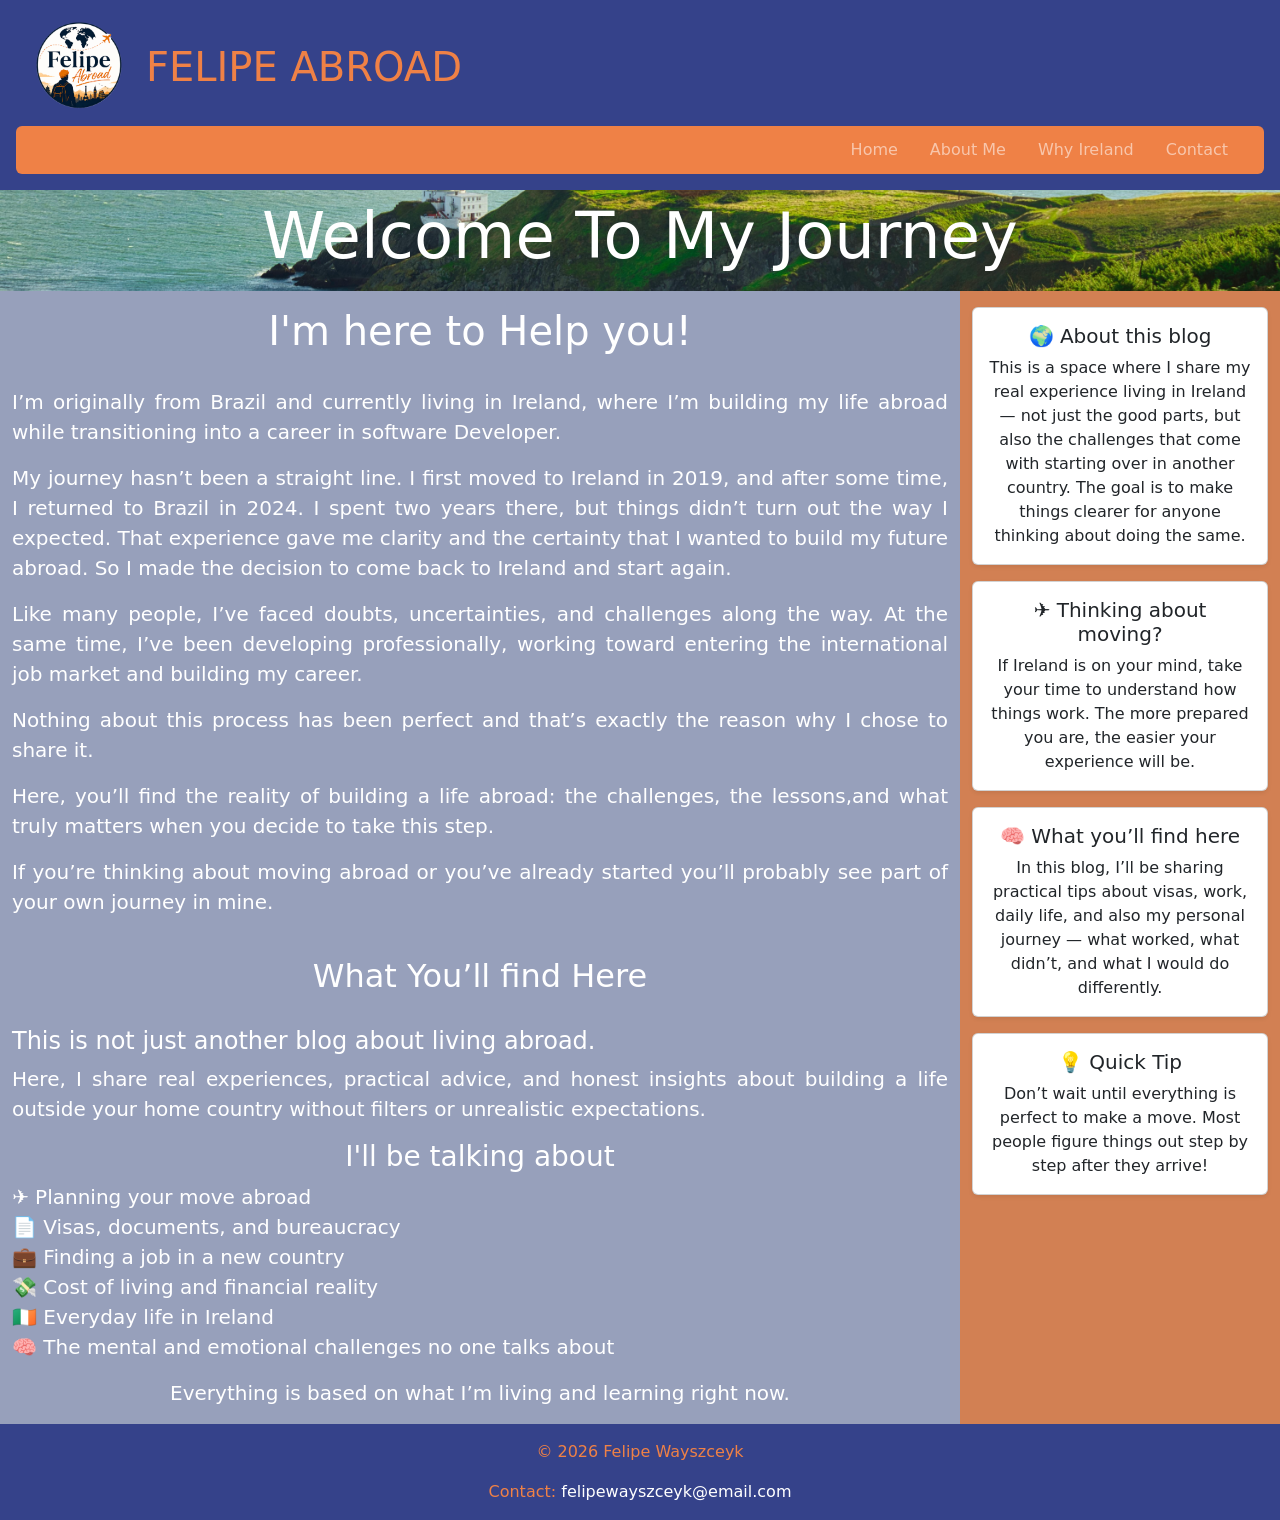
<file: index.html>
<!DOCTYPE html>
<html lang="en">
  <head>
    <meta charset="UTF-8" />
    <meta name="viewport" content="width=device-width, initial-scale=1.0" />
    <title>Felipe Wayszceyk - home</title>
    <link rel="stylesheet" href="css/style.css" />
    <link
     href="https://cdn.jsdelivr.net/npm/bootstrap@5.3.3/dist/css/bootstrap.min.css" rel="stylesheet"/>
  </head>
  <body class="Home">
    <header>
        <div class="container-fluid d-flex align-items-center gap-3">
            <div class="col-1">
            <a href="index.html" target="_blank">
            <img src="images/logo-felipe-abroad.png" class="img-fluid" alt="logo-image "/>
            </a>
            </div>
           <h1 class="mb-0">FELIPE ABROAD</h1>
        </div>
           <nav class="navbar navbar-expand-sm navbar-dark custom-navbar rounded py-1">
        <div class="container-fluid">
            <button 
                    class="navbar-toggler" 
                    type="button" 
                    data-bs-toggle="collapse"
                    data-bs-target="#navbarNav">
                    <span class="navbar-toggler-icon"></span>               
            </button>
                <div class="collapse navbar-collapse" id="navbarNav">
                     <ul class="navbar-nav ms-auto">
                     <li class="nav-item"><a href="index.html" class="nav-link">Home</a></li>
                     <li class="nav-item"><a href="about.html" class="nav-link">About Me</a></li>
                     <li class="nav-item"><a href="info.html" class="nav-link">Why Ireland</a></li>
                     <li class="nav-item"><a href="contact.html" class="nav-link">Contact</a></li>
                     </ul>


                </div>

        </div>
    </header>

    <main>
    <section class="hero d-flex  justify-content-center text-center">
        <div class="container-fluid">
         <h1 class="display-3">Welcome To My Journey</h1>
          </div>
    </section>
<section class="content container-fluid d-flex  justify-content-center text-justify">
  <div class="row">

    <article class="col-md-9" >
      <h1 style="text-align:center; margin-top: 1rem;" > I'm here to Help you!</h1><br>
      
      <p class="lead" style="text-align: justify;">I’m originally from Brazil and currently living in Ireland, where I’m building 
        my life abroad while transitioning into a career in software Developer.
      </p> 
      
      <p class="lead" style="text-align: justify;">My journey hasn’t been a straight line. I first moved to Ireland in 2019, and after some time,
         I returned to Brazil in 2024. I spent two years there, but things didn’t turn out the way I expected. 
         That experience gave me clarity and the certainty that I wanted to build my future abroad.
         So I made the decision to come back to Ireland and start again.  
      </p>  

      <p class="lead" style="text-align: justify;">Like many people, I’ve faced doubts, uncertainties, and challenges along the way. At the same time, 
        I’ve been developing professionally, working toward entering the international job market and building my career.
      </p>
      <p class="lead" style="text-align: justify;">
          Nothing about this process has been perfect and that’s exactly the reason why I chose to share it.
        </p>

        <p class="lead" style="text-align: justify;">
          Here, you’ll find the reality of building a life abroad: the challenges, the lessons,and what truly matters when you 
          decide to take this step.
        </p>

        <p class="lead" style="text-align: justify;">
          If you’re thinking about moving abroad or you’ve already started you’ll probably see part of your own journey in mine.
        </p><br>

        
      <h2 style="text-align:center">What You’ll find Here</h2><br>
            <h4 style="text-align:justify">This is not just another blog about living abroad.</h4>

            <p class="lead"style="text-align: justify;">  Here, I share real experiences, practical advice, and honest insights about building a life outside your home country 
                 without filters or unrealistic expectations.
            </p>  
           <h3 style="text-align: center;">  
            I'll be talking about</h3>

           <p class="lead"style="text-align: justify;">
            ✈️ Planning your move abroad<br>
            📄 Visas, documents, and bureaucracy<br>
            💼 Finding a job in a new country<br>
            💸 Cost of living and financial reality<br>
            🇮🇪 Everyday life in Ireland<br>
            🧠 The mental and emotional challenges no one talks about<br>
            </p>
            <p class="lead"style="text-align: center;">
            Everything is based on what I’m living and learning right now.
          </p>

       </article>
            
    <aside class="side col-12 col-md-3">

      <div class="card custom-card mb-3 shadow-sm rounded" style="margin-top:1rem;">
        <div class="card-body">
          <h5 class="card-title">🌍 About this blog</h5>
          <p class="card-text">
            This is a space where I share my real experience living in Ireland — 
            not just the good parts, but also the challenges that come with starting over in another country. 
            The goal is to make things clearer for anyone thinking about doing the same.
          </p>
        </div>
      </div>

      <div class="card custom-card mb-3 shadow-sm">
        <div class="card-body">
          <h5 class="card-title">✈️ Thinking about moving?</h5>
          <p class="card-text">
            If Ireland is on your mind, take your time to understand how things work. The more prepared you are,
         the easier your experience will be.
          </p>
        </div>
      </div>
      
      <div class="card custom-card mb-3 shadow-sm">
        <div class="card-body">
          <h5 class="card-title">🧠 What you’ll find here</h5>
          <p class="card-text">
            In this blog, I’ll be sharing practical tips about visas, work, daily life, and also my personal journey — 
            what worked, what didn’t, and what I would do differently.
          </p>
        </div>
      </div>


     <div class="card custom-card mb-3 shadow-sm">
        <div class="card-body">
          <h5 class="card-title">💡 Quick Tip</h5>
          <p class="card-text">
            Don’t wait until everything is perfect to make a move. Most people figure things out step by step after they arrive!
          </p>
        </div>
      </div>

    </aside>

    </div>
</section>
    </main>

    <footer>
      <p>&copy; 2026 Felipe Wayszceyk</p>
      <p class="mb-0">
    Contact: 
    <a href="mailto:felipewayszceyk@email.com" class="text-white text-decoration-none">
      felipewayszceyk@email.com
    </a>
    </footer>
    <script src="https://cdn.jsdelivr.net/npm/bootstrap@5.3.3/dist/js/bootstrap.bundle.min.js"></script>
  </body>
</html>
</file>
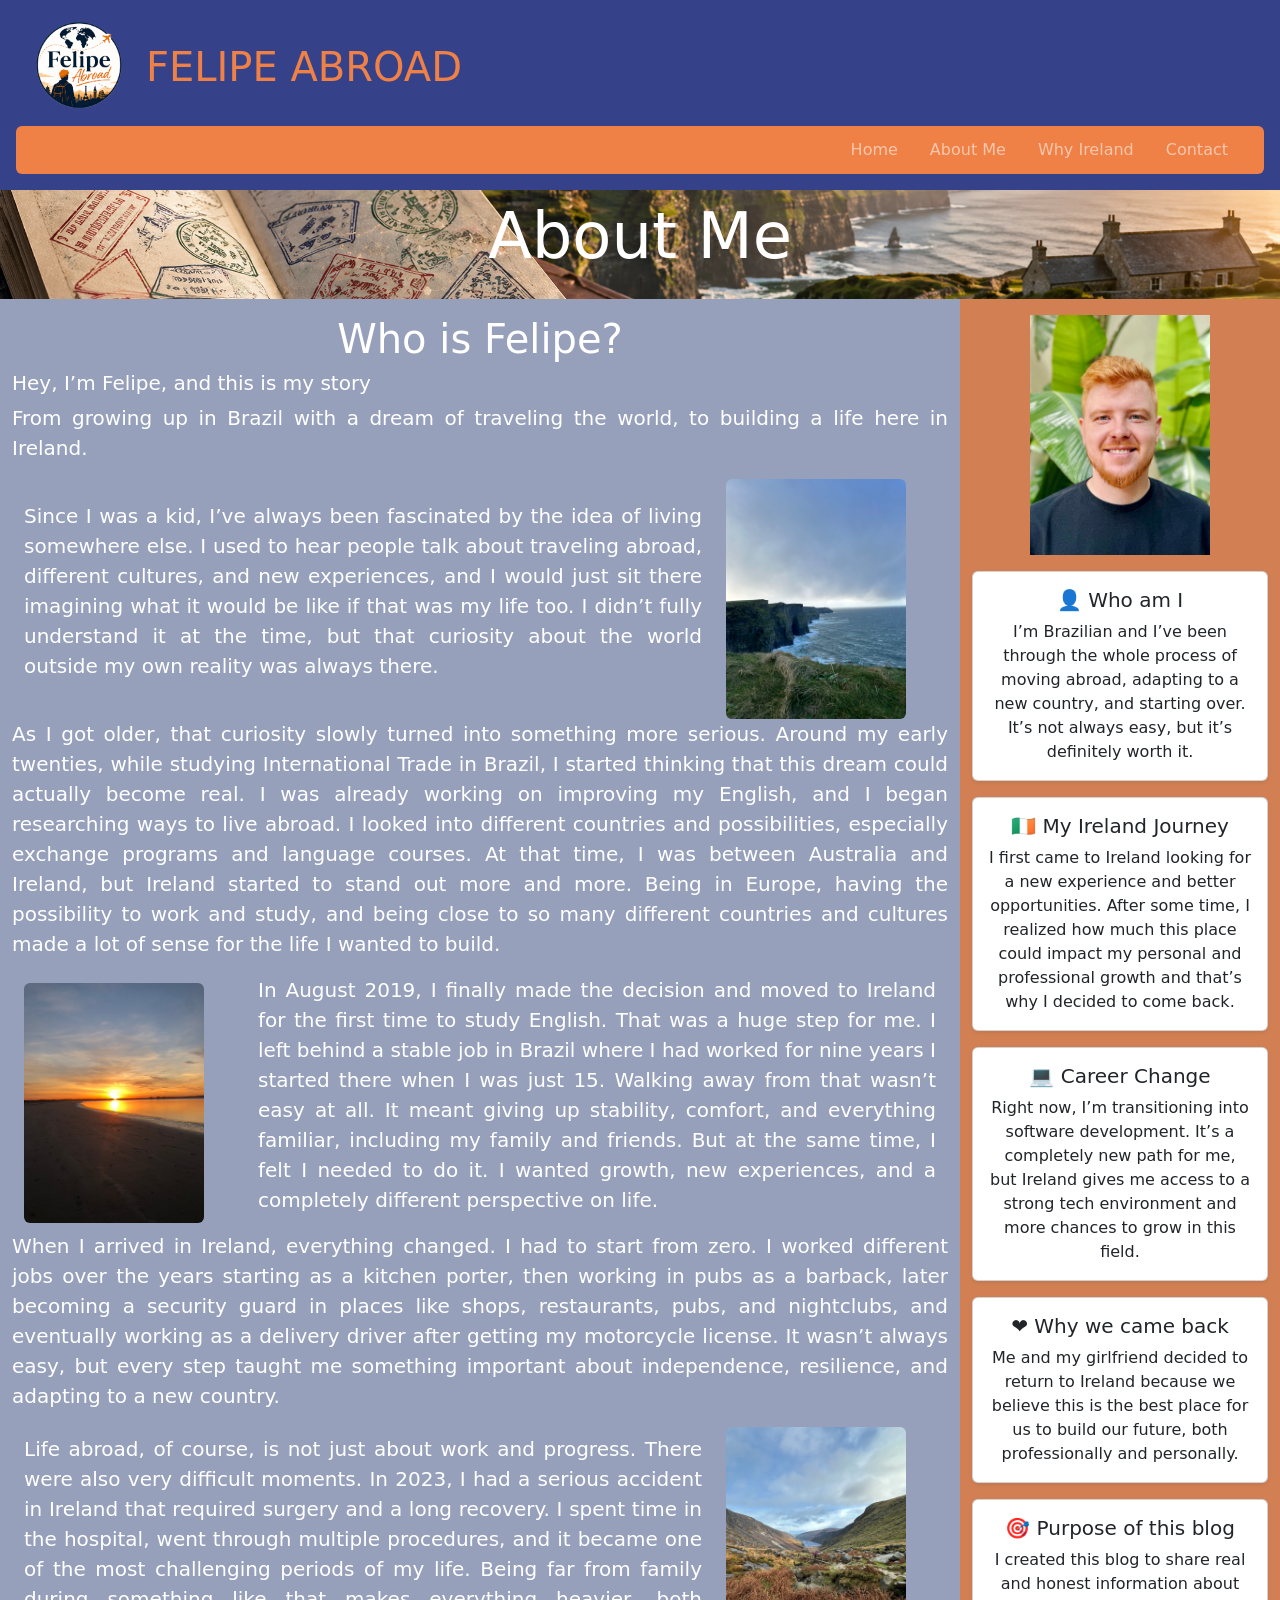
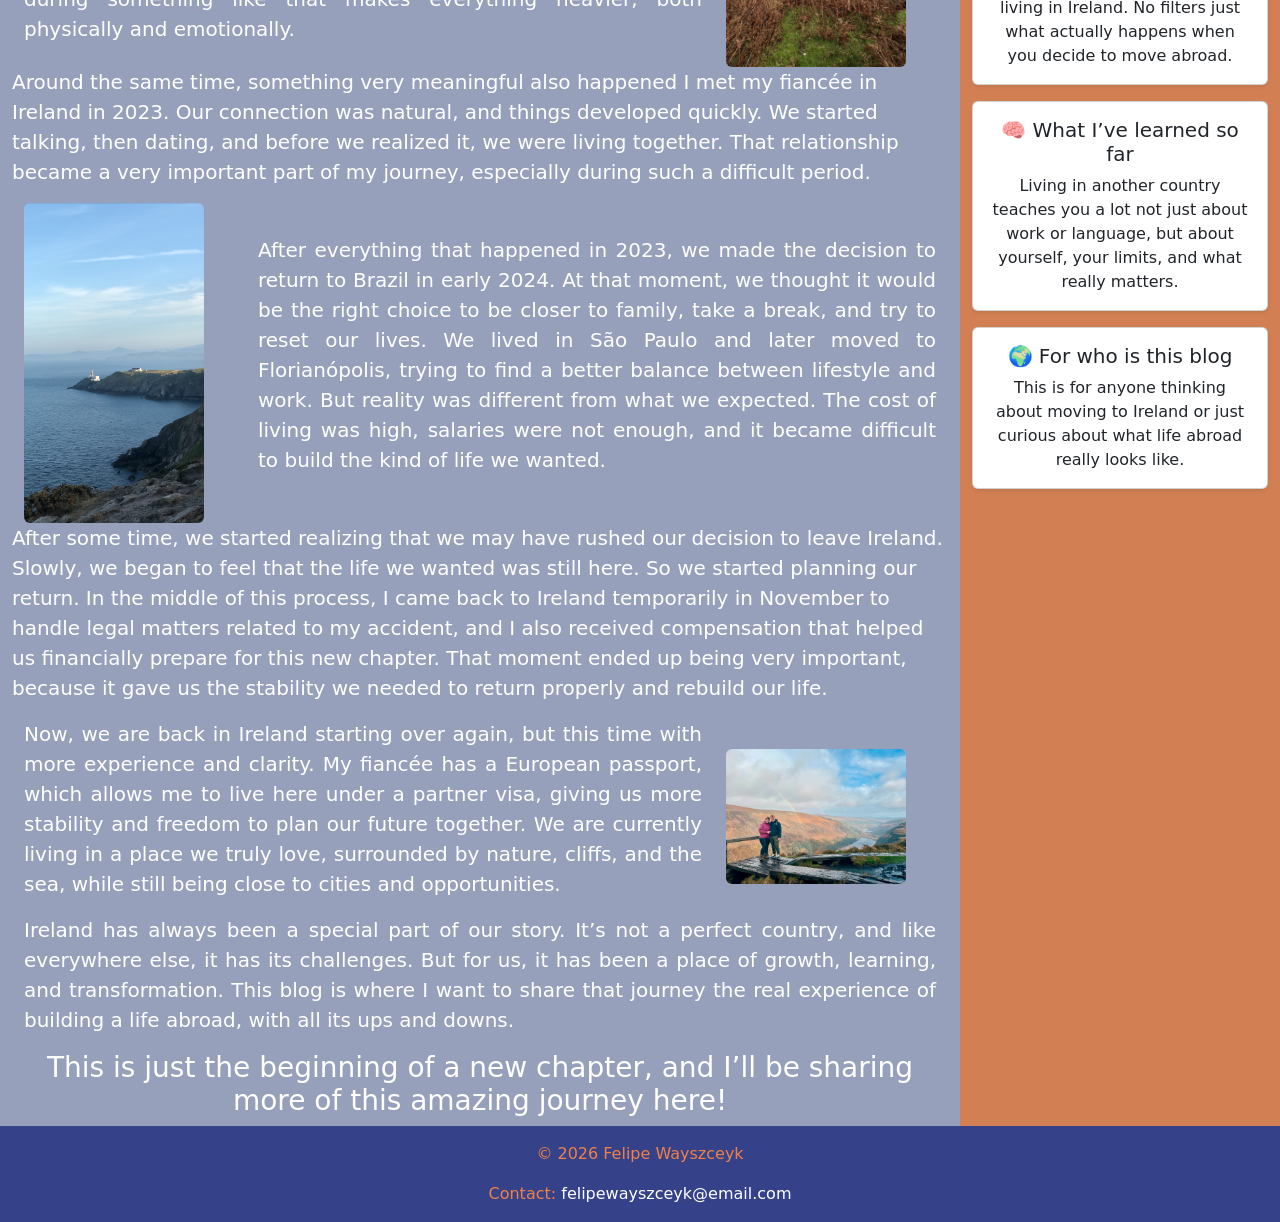
<file: about.html>
<!DOCTYPE html>
<html lang="en">
  <head>
    <meta charset="UTF-8" />
    <meta name="viewport" content="width=device-width, initial-scale=1.0" />
    <title>Felipe Wayszceyk - home</title>
    <link rel="stylesheet" href="css/style.css" />
    <link
     href="https://cdn.jsdelivr.net/npm/bootstrap@5.3.3/dist/css/bootstrap.min.css" rel="stylesheet"/>
  </head>
  <body class="about">
    <header>
       <div class="container-fluid d-flex align-items-center gap-3">
            <div class="col-1">
          <a href="index.html" target="_blank">
            <img src="images/logo-felipe-abroad.png" class="img-fluid" alt="logo-image "/>
            </a>
            </div>
           <h1 class="mb-0">FELIPE ABROAD</h1>
        </div>
           <nav class="navbar navbar-expand-sm navbar-dark custom-navbar rounded py-1 ">
        <div class="container-fluid">
            <button 
                    class="navbar-toggler" 
                    type="button" 
                    data-bs-toggle="collapse"
                    data-bs-target="#navbarNav">
                    <span class="navbar-toggler-icon"></span>               
            </button>
                <div class="collapse navbar-collapse" id="navbarNav">
                     <ul class="navbar-nav ms-auto">
                     <li class="nav-item"><a href="index.html" class="nav-link">Home</a></li>
                     <li class="nav-item"><a href="about.html" class="nav-link">About Me</a></li>
                     <li class="nav-item"><a href="info.html" class="nav-link">Why Ireland</a></li>
                     <li class="nav-item"><a href="contact.html" class="nav-link">Contact</a></li>
                     </ul>


                </div>
           </div>
     </header>

    <main>
    <section class="hero d-flex justify-content-center text-center">
        <div class="container" >
         <h1 class="display-3">About Me<br></h1>
          <p class="lead">
         </p>
        </div>
    </section>
<section class="content container-fluid">
  <div class="row">

    <article class="col-md-9">
      <h1 class="text-center" style="margin-top: 1rem;">Who is Felipe?</h1>
      <h4 class="lead">
        Hey, I’m Felipe, and  this is my story
      </h4>

      <p class="lead" style="text-align: justify;">
       From growing up in Brazil with a dream of traveling the world, to building a life here in Ireland.
      </p>

     <div class="container">
    <div class="row align-items-center">
     <p  class="lead col-12 col-md-9" style="text-align: justify;">
      Since I was a kid, I’ve always been fascinated by the idea of living somewhere else. I used to hear people talk about traveling abroad, 
      different cultures, and new experiences, and I would just sit there imagining what it would be like if that was my life too.
      I didn’t fully understand it at the time, but that curiosity about the world outside my own reality was always there.
     </p>
        <div class="col-12 col-md-3" >
            <img src="images/cliffs.jpeg" 
            class="img-fluid img-blog rounded d-block mx-auto mx-md-0" style="max-width: 180px;"
            alt="logo-image" />
      </div> 
      </div>
     </div>

     <p  class="lead" style="text-align: justify;">
      As I got older, that curiosity slowly turned into something more serious. Around my early twenties, while studying International Trade 
      in Brazil, I started thinking that this dream could actually become real. I was already working on improving my English, and I began researching
      ways to live abroad. I looked into different countries and possibilities, especially exchange programs and language courses. 
      At that time, I was between Australia and Ireland, but Ireland started to stand out more and more. Being in Europe, having the possibility to work
      and study, and being close to so many different countries and cultures made a lot of sense for the life I wanted to build.
      </p>

     <div class="container">
     <div class="row align-items-center">
       <div class="col-12 col-md-3 align-items-center text-center text-md-end">
            <img src="images/sunset.jpeg" 
            class="img-fluid img-blog rounded d-block mx-auto mx-md-0"
            style="max-width: 180px; 
            alt="logo-image" />
       </div>
      <p  class="lead col-12 col-md-9" style="text-align: justify;">
      In August 2019, I finally made the decision and moved to Ireland for the first time to study English. That was a huge step for me. 
      I left behind a stable job in Brazil where I had worked for nine years I started there when I was just 15. Walking away from that 
      wasn’t easy at all. It meant giving up stability, comfort, and everything familiar, including my family and friends. But at the 
      same time, I felt I needed to do it. I wanted growth, new experiences, and a completely different perspective on life.
      </p>
     </div>
     </div>
      
      <p  class="lead" style="text-align: justify;">
      When I arrived in Ireland, everything changed. I had to start from zero. I worked different jobs over the years starting as a kitchen 
      porter, then working in pubs as a barback, later becoming a security guard in places like shops, restaurants, pubs, and nightclubs, and 
      eventually working as a delivery driver after getting my motorcycle license. It wasn’t always easy, but every step taught me something 
      important about independence, resilience, and adapting to a new country.
      </p>

    <div class="container">
    <div class="row align-items-center">
     <p  class="lead col-12 col-md-9" style="text-align: justify;">
      Life abroad, of course, is not just about work and progress. There were also very difficult moments. In 2023, I had a serious accident  
      in Ireland that required surgery and a long recovery. I spent time in the hospital, went through multiple procedures, and it became one 
      of the most challenging periods of my life. Being far from family during something like that makes everything heavier, both physically 
      and emotionally.
      </p>
       <div class="col-12 col-md-3 text-center text-md-end">
            <img src="images/glendalough.jpeg" 
            class="img-fluid img-blog rounded d-block mx-auto mx-md-0"  style="max-width: 180px;"
            alt="logo-image" />
      </div>     
      </div>
      </div>

     <p  class="lead ">
      Around the same time, something very meaningful also happened I met my fiancée in Ireland in 2023. Our connection was natural, 
      and things developed quickly. We started talking, then dating, and before we realized it, we were living together. 
      That relationship became a very important part of my journey, especially during such a difficult period.
      </p>
     

    <div class="container">
    <div class="row align-items-center">
      <div class="col-12 col-md-3 text-center text-md-end" >
            <img src="images/howth.jpeg" 
            class="img-fluid img-blog rounded d-block mx-auto mx-md-0" style="max-width: 180px;" 
            alt="logo-image" />
      </div>
      <p  class="lead col-12 col-md-9" style="text-align: justify;">
      After everything that happened in 2023, we made the decision to return to Brazil in early 2024. At that moment, we thought it would 
      be the right choice to be closer to family, take a break, and try to reset our lives. We lived in São Paulo and later moved to 
      Florianópolis, trying to find a better balance between lifestyle and work. But reality was different from what we expected. 
      The cost of living was high, salaries were not enough, and it became difficult to build the kind of life we wanted.
      </p>
    </div>  
    </div>

      <p  class="lead">
      After some time, we started realizing that we may have rushed our decision to leave Ireland. Slowly, we began to feel that the 
      life we wanted was still here. So we started planning our return. In the middle of this process, I came back to Ireland temporarily 
      in November to handle legal matters related to my accident, and I also received compensation that helped us financially prepare for 
      this new chapter. That moment ended up being very important, because it gave us the stability we needed to return properly and rebuild 
      our life.
      </p>

    <div class="container">
    <div class="row align-items-center">
     <p  class="lead col-12 col-md-9" style="text-align: justify;">
      Now, we are back in Ireland starting over again, but this time with more experience and clarity. My fiancée has a European passport, 
      which allows me to live here under a partner visa, giving us more stability and freedom to plan our future together. 
      We are currently living in a place we truly love, surrounded by nature, cliffs, and the sea, while still being close to cities and 
      opportunities.
      </p>
      <div class="col-12 col-md-3 text-center text-md-end" >
            <img src="images/Glendalough-us.jpeg" 
            class="img-fluid img-blog rounded d-block mx-auto mx-md-0" style="max-width: 180px;" 
            alt="logo-image" />
      </div>

      <p  class="lead" style="text-align: justify;">
      Ireland has always been a special part of our story. It’s not a perfect country, and like everywhere else, it has its challenges. 
      But for us, it has been a place of growth, learning, and transformation. This blog is where I want to share that journey 
      the real experience of building a life abroad, with all its ups and downs.
      </p>

      <h3 style="text-align: center;">
      This is just the beginning of a new chapter, and I’ll be sharing more of this amazing journey here!
      </h3>
    </article>

    <aside class="side col-12 col-md-3 text-center">
      <img src="images/felipe-face.jpeg" class="img-fluid rounded;" 
      style="max-width: 180px; margin-top: 1rem;" 
      alt="logo-image"/>
      

      <div class="card mb-3 shadow-sm" style="margin-top: 1rem;">
        <div class="card-body">
          <h5 class="card-title">👤 Who am I</h5>
          <p class="card-text">
            I’m Brazilian and I’ve been through the whole process of moving abroad, 
        adapting to a new country, and starting over. It’s not always easy, but it’s definitely worth it.
          </p>
        </div>
      </div>
       
       <div class="card mb-3 shadow-sm" style="margin-top: 1rem;">
        <div class="card-body">
          <h5 class="card-title">🇮🇪 My Ireland Journey</h5>
          <p class="card-text">
            I first came to Ireland looking for a new experience and better opportunities. After some time, I realized how much this place 
         could impact my personal and professional growth and that’s why I decided to come back.
          </p>
        </div>
      </div>

      
    <div class="card mb-3 shadow-sm" style="margin-top: 1rem;">
        <div class="card-body">
          <h5 class="card-title">💻 Career Change</h5>
          <p class="card-text">
            Right now, I’m transitioning into software development. It’s a completely new path for me, 
        but Ireland gives me access to a strong tech environment and more chances to grow in this field.
          </p>
        </div>
      </div>
    
      <div class="card mb-3 shadow-sm" style="margin-top: 1rem;">
        <div class="card-body">
          <h5 class="card-title">❤️ Why we came back</h5>
          <p class="card-text">
            Me and my girlfriend decided to return to Ireland because we believe this is the best place for us to build our future, 
        both professionally and personally.
          </p>
        </div>
      </div>

      <div class="card mb-3 shadow-sm" style="margin-top: 1rem;">
        <div class="card-body">
          <h5 class="card-title">🎯 Purpose of this blog</h5>
          <p class="card-text">
            I created this blog to share real and honest information about living in Ireland. No filters just what actually 
        happens when you decide to move abroad.
          </p>
        </div>
      </div>

      <div class="card mb-3 shadow-sm" style="margin-top: 1rem;">
        <div class="card-body">
          <h5 class="card-title">🧠 What I’ve learned so far</h5>
          <p class="card-text">
           Living in another country teaches you a lot not just about work or language, but about yourself, your limits, 
        and what really matters.
          </p>
        </div>
      </div>

      <div class="card mb-3 shadow-sm" style="margin-top: 1rem;">
        <div class="card-body">
          <h5 class="card-title">🌍 For who is this blog</h5>
          <p class="card-text">
          This is for anyone thinking about moving to Ireland or just curious about what life abroad really looks like.
          </p>
        </div>
      </div>

    </aside>

  </div>
</section>
    </main>

    <footer>
      <p>&copy; 2026 Felipe Wayszceyk</p>
      <p class="mb-0">
    Contact: 
    <a href="mailto:felipewayszceyk@email.com" class="text-white text-decoration-none">
      felipewayszceyk@email.com
    </a>
    </footer>
    <script src="https://cdn.jsdelivr.net/npm/bootstrap@5.3.3/dist/js/bootstrap.bundle.min.js"></script>
  </body>
</html>
</file>
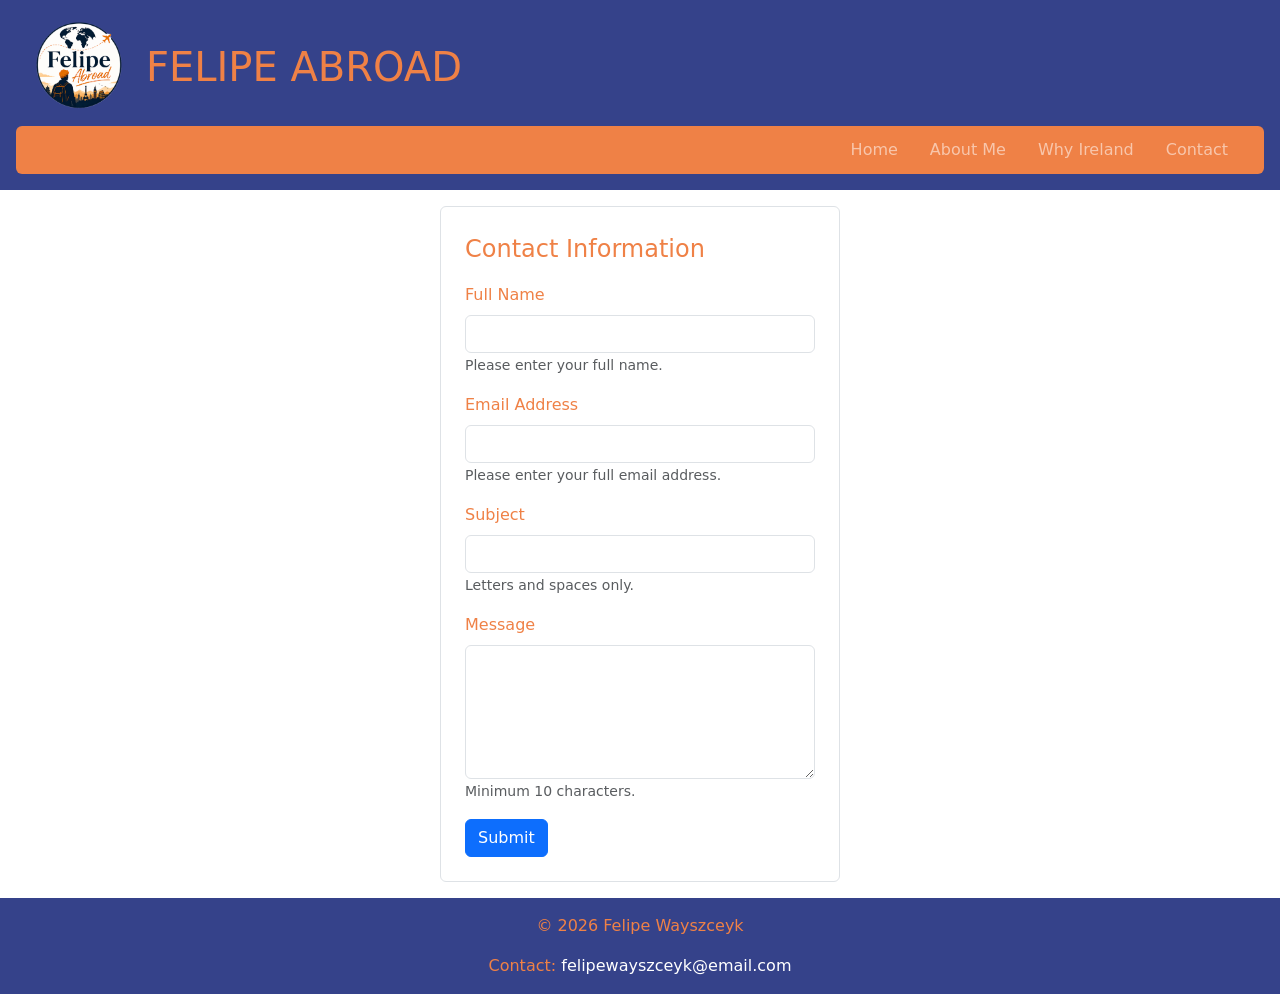
<file: contact.html>
<!DOCTYPE html>
<html lang="en">
  <head>
    <meta charset="UTF-8" />
    <meta name="viewport" content="width=device-width, initial-scale=1.0" />
    <title>Felipe Wayszceyk - home</title>
    <link rel="stylesheet" href="css/style.css" />
    <link
     href="https://cdn.jsdelivr.net/npm/bootstrap@5.3.3/dist/css/bootstrap.min.css" rel="stylesheet"/>
  </head>
  <body class="contact">
    <header>
        <div class="container-fluid d-flex align-items-center gap-3">
            <div class="col-1">
           <a href="index.html" target="_blank">
            <img src="images/logo-felipe-abroad.png" class="img-fluid" alt="logo-image "/>
            </a>
            </div>
           <h1 class="mb-0">FELIPE ABROAD</h1>
        </div>
           <nav class="navbar navbar-expand-sm navbar-dark custom-navbar rounded py-1 ">
        <div class="container-fluid">
            <button 
                    class="navbar-toggler" 
                    type="button" 
                    data-bs-toggle="collapse"
                    data-bs-target="#navbarNav">
                    <span class="navbar-toggler-icon"></span>               
            </button>
                <div class="collapse navbar-collapse" id="navbarNav">
                     <ul class="navbar-nav ms-auto">
                     <li class="nav-item"><a href="index.html" class="nav-link">Home</a></li>
                     <li class="nav-item"><a href="about.html" class="nav-link">About Me</a></li>
                     <li class="nav-item"><a href="info.html" class="nav-link">Why Ireland</a></li>
                     <li class="nav-item"><a href="contact.html" class="nav-link">Contact</a></li>
                     </ul>


                </div>

        </div>
    </header>

      <main class="container">
      <form
        method="post"
        action="https://formsubmit.co/felipewayszceyk@gmail.com"
        class="p-4 border rounded bg-white mx-auto my-3"
        style="max-width: 400px"
      >
        <fieldset>
          <legend class="mb-3">Contact Information</legend>

          <!-- Full Name -->
          <div class="mb-3">
            <label for="name" class="form-label">Full Name</label>
            <input
              type="text"
              id="name"
              name="name"
              class="form-control"
              required
              minlength="2"
              maxlength="50"
              aria-describedby="nameHelp"
            />
            <small id="nameHelp" class="form-text text-muted">
              Please enter your full name.
            </small>
          </div>

          <!-- Email -->
          <div class="mb-3">
            <label for="email" class="form-label">Email Address</label>
            <input
              type="email"
              id="email"
              name="email"
              class="form-control"
              required
              aria-describedby="emailHelp"
            />
            <small id="emailHelp" class="form-text text-muted">
              Please enter your full email address.
            </small>
          </div>

          <!-- Subject -->
          <div class="mb-3">
            <label for="subject" class="form-label">Subject</label>
            <input
              type="text"
              id="subject"
              name="subject"
              class="form-control"
              required
              pattern="[A-Za-z ]+"
              title="Letters only"
              aria-describedby="subjectHelp"
            />
            <small id="subjectHelp" class="form-text text-muted">
              Letters and spaces only.
            </small>
          </div>

          <!-- Message -->
          <div class="mb-3">
            <label for="message" class="form-label">Message</label>
            <textarea
              id="message"
              name="message"
              rows="5"
              class="form-control"
              required
              minlength="10"
              maxlength="500"
              aria-describedby="messageHelp"
            ></textarea>
            <small id="messageHelp" class="form-text text-muted">
              Minimum 10 characters.
            </small>
          </div>
        </fieldset>

        <button type="submit" class="btn btn-primary">Submit</button>
      </form>
    </main>
    <footer>
      <p>&copy; 2026 Felipe Wayszceyk</p>
      <p class="mb-0">
    Contact: 
    <a href="mailto:felipewayszceyk@email.com" class="text-white text-decoration-none">
      felipewayszceyk@email.com
    </a>
    </footer>
    <script src="https://cdn.jsdelivr.net/npm/bootstrap@5.3.3/dist/js/bootstrap.bundle.min.js"></script>
  </body>
</html>
</file>
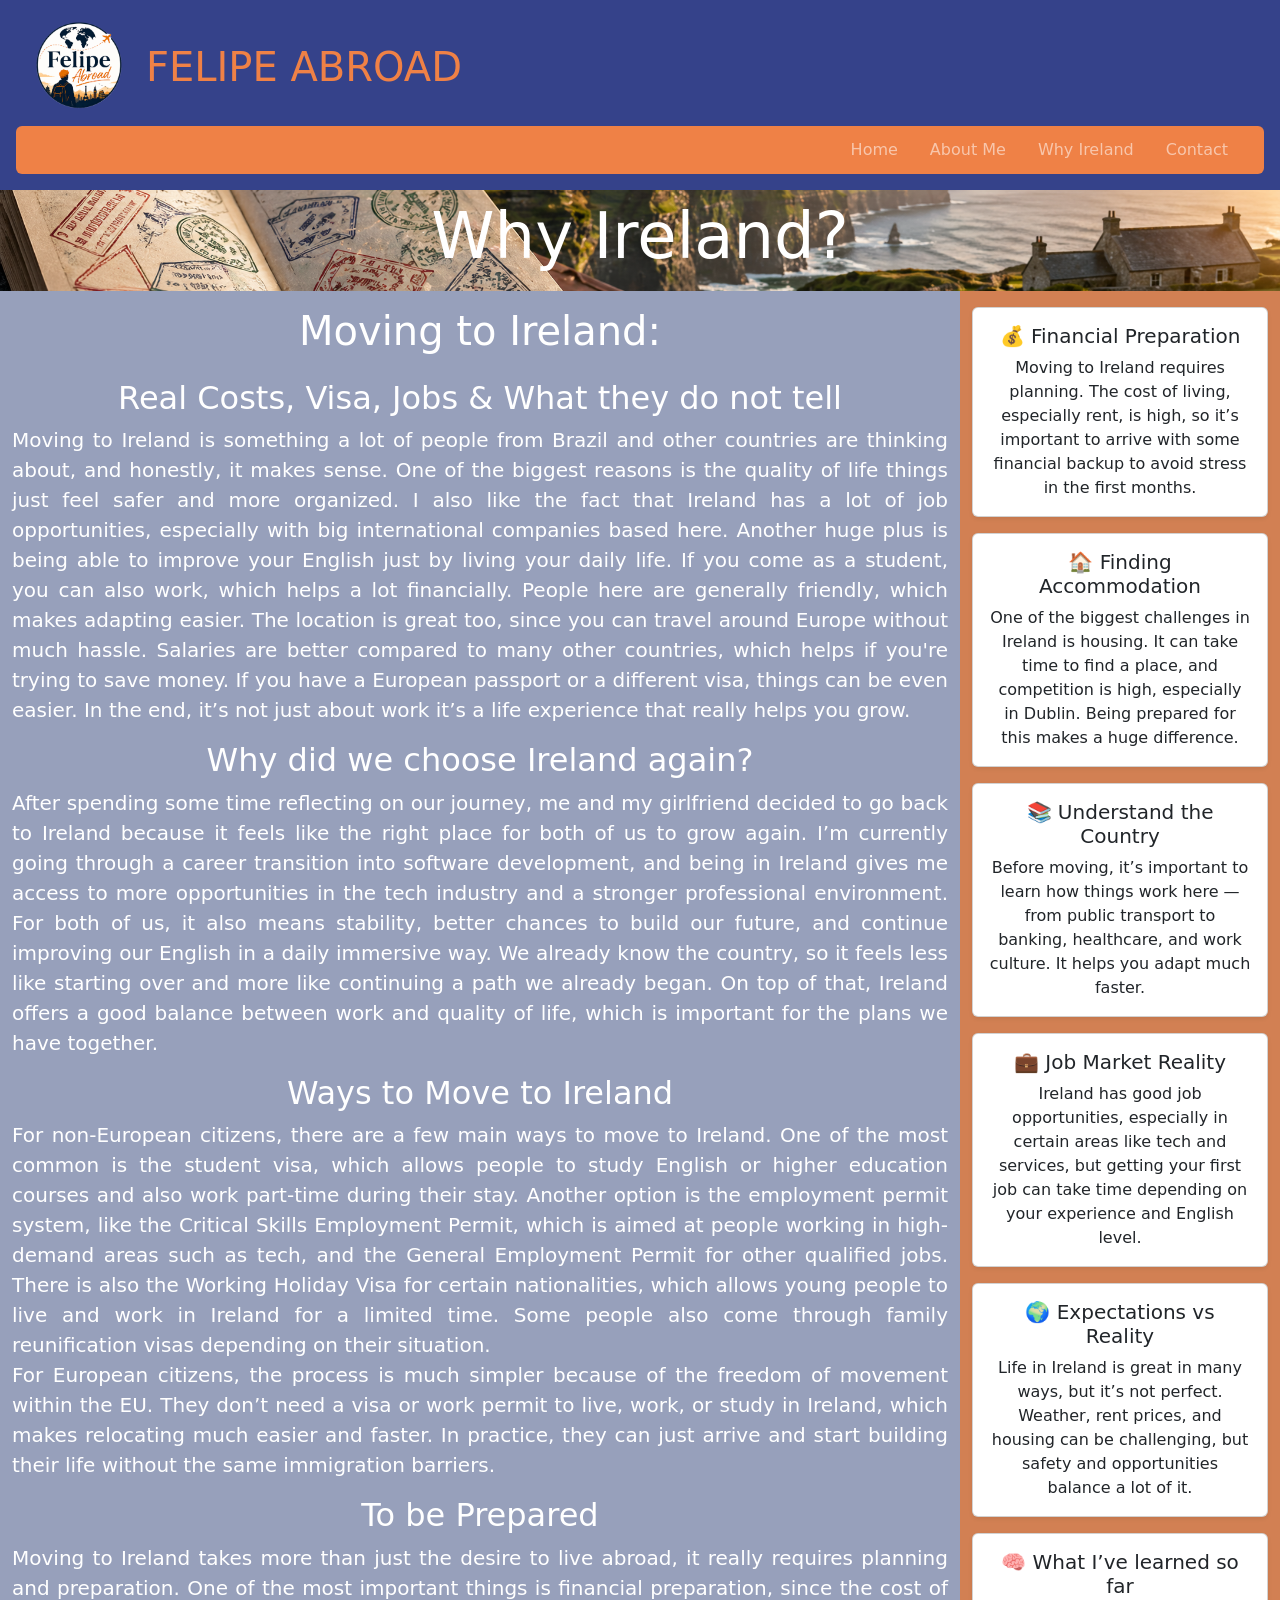
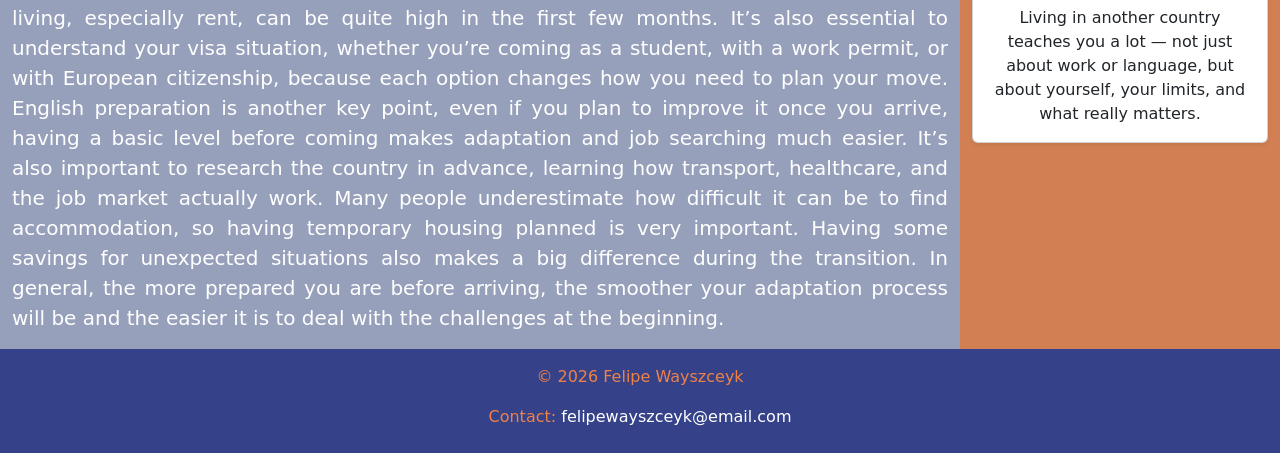
<file: info.html>
<!DOCTYPE html>
<html lang="en">
  <head>
    <meta charset="UTF-8" />
    <meta name="viewport" content="width=device-width, initial-scale=1.0" />
    <title>Felipe Wayszceyk - home</title>
    <link rel="stylesheet" href="css/style.css" />
  <link href="https://cdn.jsdelivr.net/npm/bootstrap@5.3.3/dist/css/bootstrap.min.css" rel="stylesheet"/>
  </head>
  <body class="tips">
    
    <header>
        <div class="container-fluid d-flex align-items-center gap-3">
            <div class="col-1">
          <a href="index.html" target="_blank">
            <img src="images/logo-felipe-abroad.png" class="img-fluid" alt="logo-image "/>
            </a>
            </div>
           <h1 class="mb-0">FELIPE ABROAD</h1>
        </div>
           <nav class="navbar navbar-expand-sm navbar-dark custom-navbar rounded py-1 ">
        <div class="container-fluid">
            <button 
                    class="navbar-toggler" 
                    type="button" 
                    data-bs-toggle="collapse"
                    data-bs-target="#navbarNav">
                    <span class="navbar-toggler-icon"></span>               
            </button>
                <div class="collapse navbar-collapse" id="navbarNav">
                     <ul class="navbar-nav ms-auto">
                     <li class="nav-item"><a href="index.html" class="nav-link">Home</a></li>
                     <li class="nav-item"><a href="about.html" class="nav-link">About Me</a></li>
                     <li class="nav-item"><a href="info.html" class="nav-link">Why Ireland</a></li>
                     <li class="nav-item"><a href="contact.html" class="nav-link">Contact</a></li>
                     </ul>


                </div>



        </div>
    </header>

    <main>
    <section class="hero d-flex  justify-content-center text-center">
        <div class="container" >
         <h1 class="display-3">Why Ireland?</h1>
        </div>
    </section>
<section class="content container-fluid">
  <div class="row">

    <article class="col-md-9" style="text-align: justify;">
       <h1 class="mb-4" style="margin-top: 1rem;text-align: center;">
      Moving to Ireland: 
    </h1>
    <h2 style="text-align: center;">Real Costs, Visa, Jobs & What they do not tell</h2>

    <p class="lead">
    Moving to Ireland is something a lot of people from Brazil and other countries are thinking about, 
    and honestly, it makes sense. One of the biggest reasons is the quality of life things just feel safer 
    and more organized. I also like the fact that Ireland has a lot of job opportunities, especially with big 
    international companies based here. Another huge plus is being able to improve your English just by living 
    your daily life. If you come as a student, you can also work, which helps a lot financially. People here are 
    generally friendly, which makes adapting easier. The location is great too, since you can travel around Europe 
    without much hassle. Salaries are better compared to many other countries, which helps if you're trying to save money.
    If you have a European passport or a different visa, things can be even easier. In the end, it’s not just about work 
    it’s a life experience that really helps you grow.  
    </p>
    <h2 style="text-align: center;">
      Why did we choose Ireland again?
    </h2>
    <p class="lead">
      After spending some time reflecting on our journey, me and my girlfriend decided to go back to Ireland because it feels like
      the right place for both of us to grow again. I’m currently going through a career transition into software development, and being
      in Ireland gives me access to more opportunities in the tech industry and a stronger professional environment. For both of us, it
      also means stability, better chances to build our future, and continue improving our English in a daily immersive way. We already 
      know the country, so it feels less like starting over and more like continuing a path we already began. On top of that, Ireland offers a 
      good balance between work and quality of life, which is important for the plans we have together.
    </p>

    <h2 style="text-align: center;">
     Ways to Move to Ireland
    </h2>
    <p class="lead"> 
      For non-European citizens, there are a few main ways to move to Ireland. One of the most common is the student visa, which allows people 
      to study English or higher education courses and also work part-time during their stay. Another option is the employment permit system, 
      like the Critical Skills Employment Permit, which is aimed at people working in high-demand areas such as tech, and the General Employment 
      Permit for other qualified jobs. There is also the Working Holiday Visa for certain nationalities, which allows young people to live and work
       in Ireland for a limited time. Some people also come through family reunification visas depending on their situation.<br>

      For European citizens, the process is much simpler because of the freedom of movement within the EU. They don’t need a visa or work permit to live,
       work, or study in Ireland, which makes relocating much easier and faster. In practice, they can just arrive and start building their life without 
       the same immigration barriers.
    </p>
    
    <h2 style="text-align: center;">
      To be Prepared
    </h2>
    <p class="lead">
      Moving to Ireland takes more than just the desire to live abroad, it really requires planning and preparation. 
      One of the most important things is financial preparation, since the cost of living, especially rent, can be quite high in 
      the first few months. It’s also essential to understand your visa situation, whether you’re coming as a student, with a work permit,
      or with European citizenship, because each option changes how you need to plan your move. English preparation is another key point,
      even if you plan to improve it once you arrive, having a basic level before coming makes adaptation and job searching much easier.
      It’s also important to research the country in advance, learning how transport, healthcare, and the job market actually work. Many 
      people underestimate how difficult it can be to find accommodation, so having temporary housing planned is very important. 
      Having some savings for unexpected situations also makes a big difference during the transition. In general, the more prepared you 
      are before arriving, the smoother your adaptation process will be and the easier it is to deal with the challenges at the beginning.
    </p>

    </article>

    <aside class="side col-12 col-md-3">
      <div class="card mb-3 shadow-sm" style="margin-top: 1rem;">
        <div class="card-body">
          <h5 class="card-title">💰 Financial Preparation</h5>
          <p class="card-text">
            Moving to Ireland requires planning. The cost of living, 
            especially rent, is high, so it’s important to arrive with some financial backup to avoid stress in the first months.
          </p>
        </div>
      </div>

      <div class="card mb-3 shadow-sm">
        <div class="card-body">
          <h5 class="card-title">🏠 Finding Accommodation</h5>
          <p class="card-text">
            One of the biggest challenges in Ireland is housing. It can take time to find a place, and competition is high, 
        especially in Dublin. Being prepared for this makes a huge difference.
          </p>
        </div>
      </div>

     <div class="card mb-3 shadow-sm">
        <div class="card-body">
          <h5 class="card-title">📚 Understand the Country</h5>
          <p class="card-text">
            Before moving, it’s important to learn how things work here — from public transport to banking, healthcare, 
        and work culture. It helps you adapt much faster.
          </p>
        </div>
      </div>

      <div class="card mb-3 shadow-sm">
        <div class="card-body">
          <h5 class="card-title">💼 Job Market Reality</h5>
          <p class="card-text">
            Ireland has good job opportunities, especially in certain areas like tech and services, but getting your first job can 
        take time depending on your experience and English level.
          </p>
        </div>
      </div>

         <div class="card mb-3 shadow-sm">
        <div class="card-body">
          <h5 class="card-title">🌍 Expectations vs Reality</h5>
          <p class="card-text">
            Life in Ireland is great in many ways, but it’s not perfect. Weather, rent prices, and housing can be challenging, 
        but safety and opportunities balance a lot of it.
          </p>
        </div>
      </div>
     
       <div class="card mb-3 shadow-sm">
        <div class="card-body">
          <h5 class="card-title">🧠 What I’ve learned so far</h5>
          <p class="card-text">
            Living in another country teaches you a lot — not just about work or language, but about yourself, your limits, 
        and what really matters.
          </p>
        </div>
      </div>
    </aside>

  </div>
</section>
    </main>

    <footer>
      <p>&copy; 2026 Felipe Wayszceyk</p>
    <p class="mb-2">
    Contact:
    <a href="mailto:felipewayszceyk@email.com" class="text-white text-decoration-none">
      felipewayszceyk@email.com
    </a>
  </p>
    </footer>
    <script src="https://cdn.jsdelivr.net/npm/bootstrap@5.3.3/dist/js/bootstrap.bundle.min.js"></script>
  </body>
</html>
</file>
<file: css/style.css>
* 

{
  box-sizing: border-box;
  margin: 0;
  padding: 0;
}
body {
  font-family: Arial, Helvetica, sans-serif;
  line-height: 1.6;
  color: #ef8146;
  background: rgba(40, 48, 96, 0.7);
}

header,
footer {
  padding: 1rem;
  background-color:rgba(3, 19, 109, 0.8);
  color: #ef8146;
}

main {
  color: #ef8146;
}

nav {
  margin-top: 0.5rem;
  color: #ef8146;

}

nav a {
  color: #e19f7b;
  margin-right: 1rem;
  text-decoration: none;
  display: inline-block;
  
}

nav a:hover {
 
  text-decoration: underline;
  color: #d28053;
}

.hero {
  padding: 0.5rem 0.5rem;
  color: white;
  background-image: url('../images/Howth.jpg');
  background-size: cover;
  background-position: center;
  background-repeat: no-repeat;
  }
.about .hero {
  background-image: url('../images/banner-tips.png');
}

.tips .hero {
  background-image: url('../images/banner-tips.png');
}

.content {
  margin-top:0.01rem;
  margin-bottom: 0.01rem;
  background: rgb(48, 66, 121, 0.5);
  color: white;
  text-align: left;
}

.side {
text-align: center;  
margin-top: 2rem;
background: #d28053;
color: white;
}

footer {
  text-align: center;
}

.custom-navbar {
    background-color: #ef8146;
}
</file>
